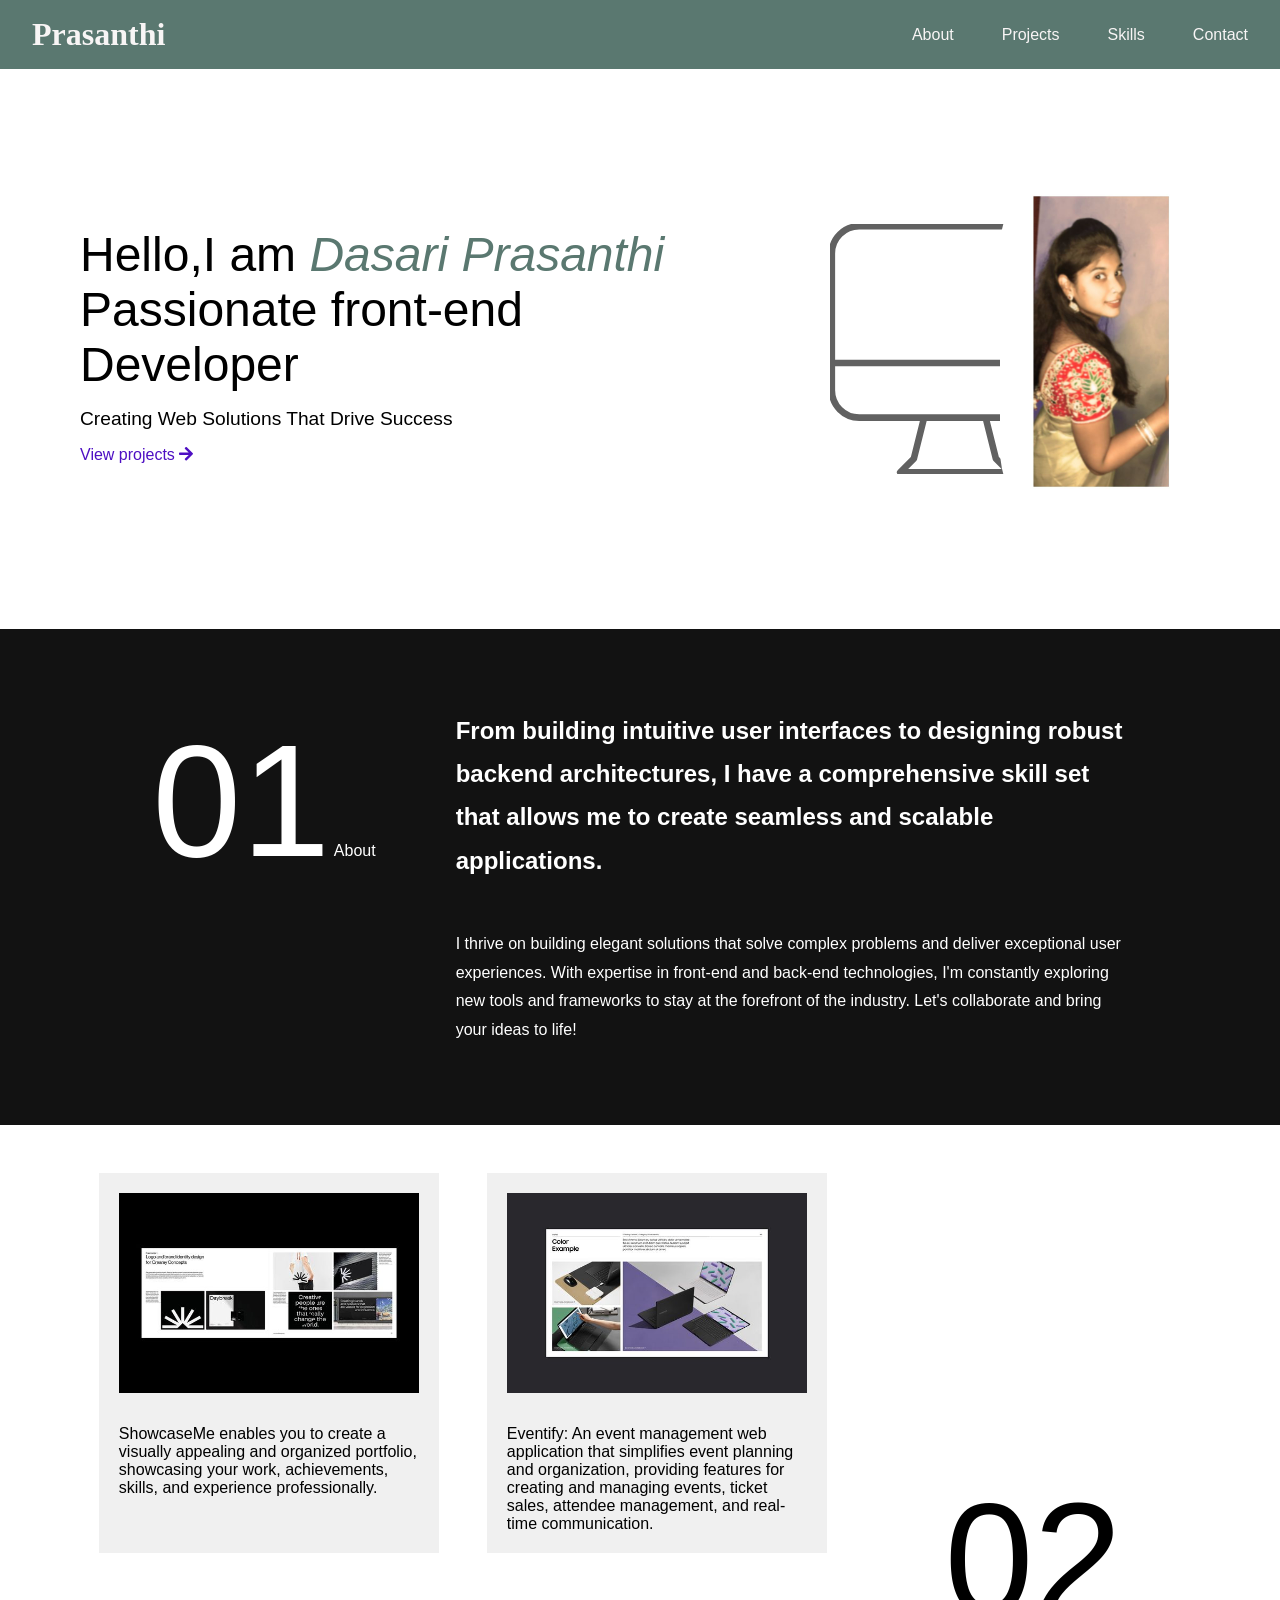
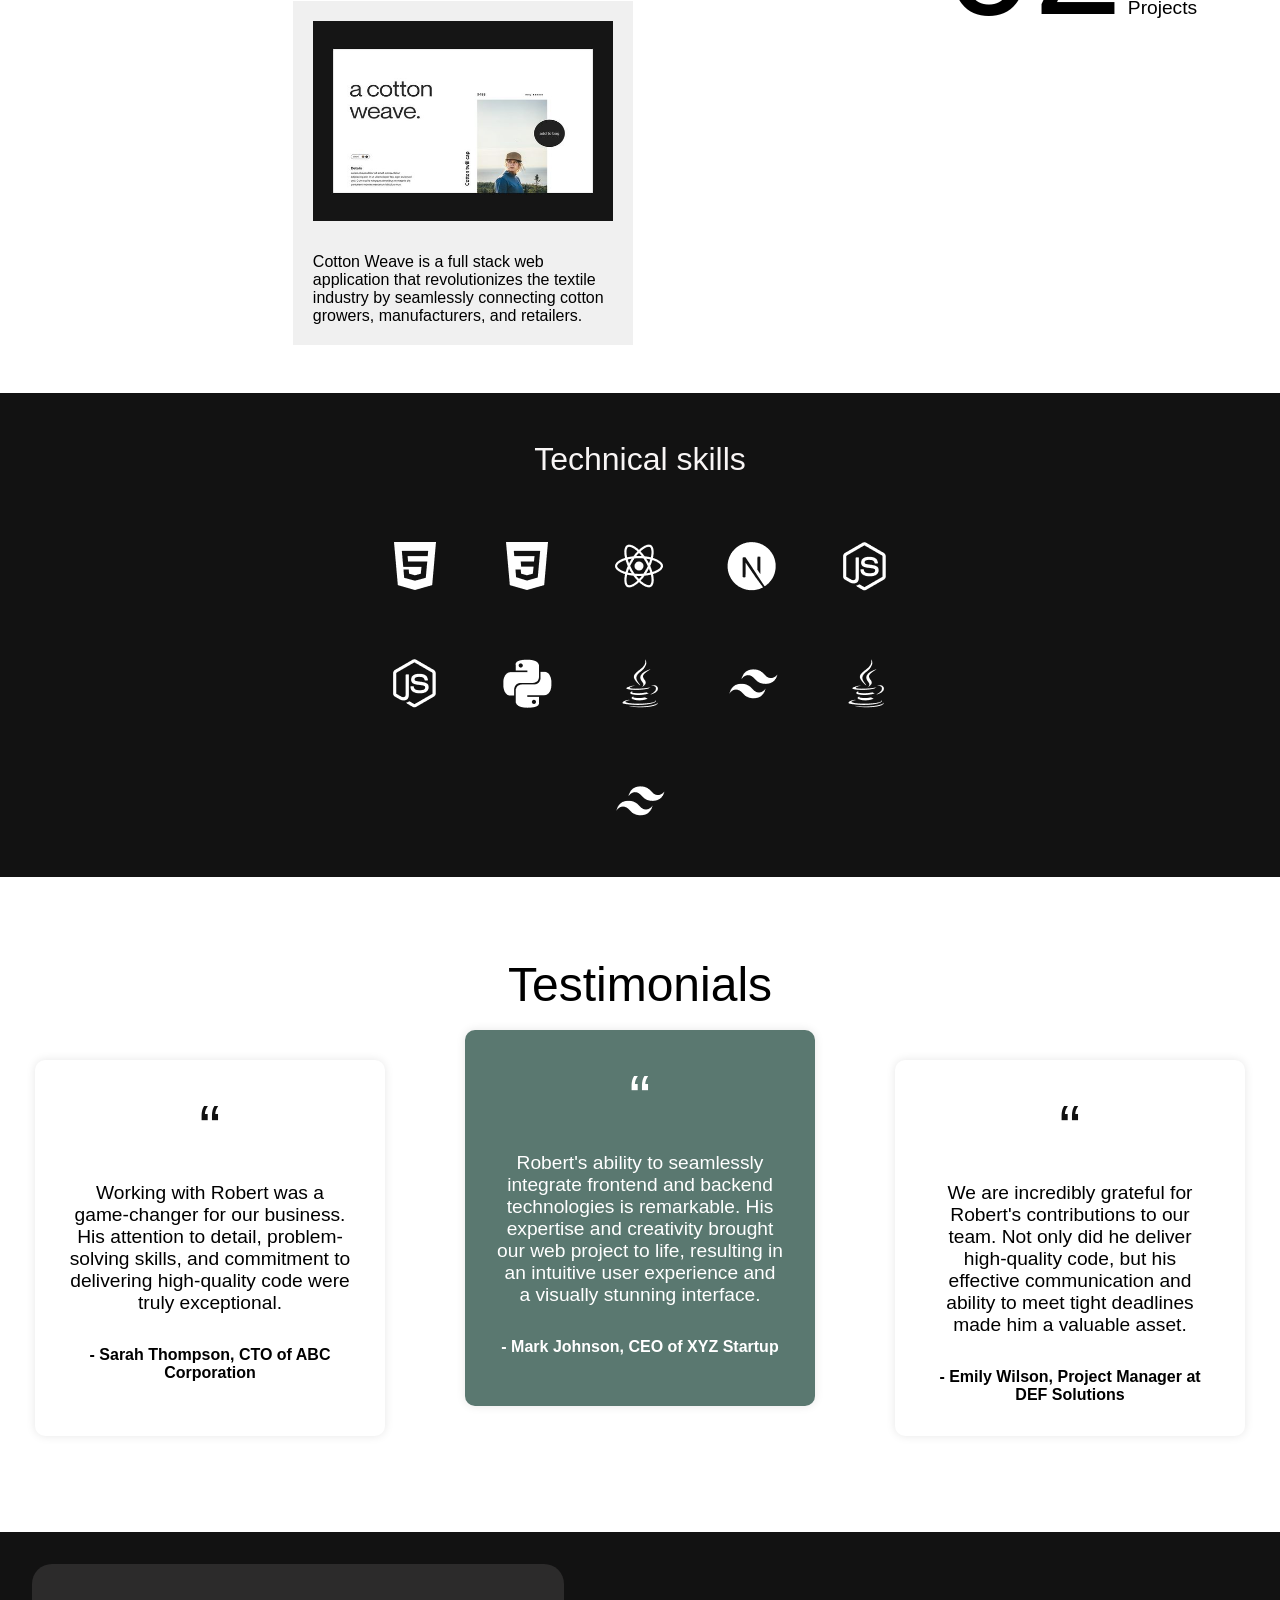
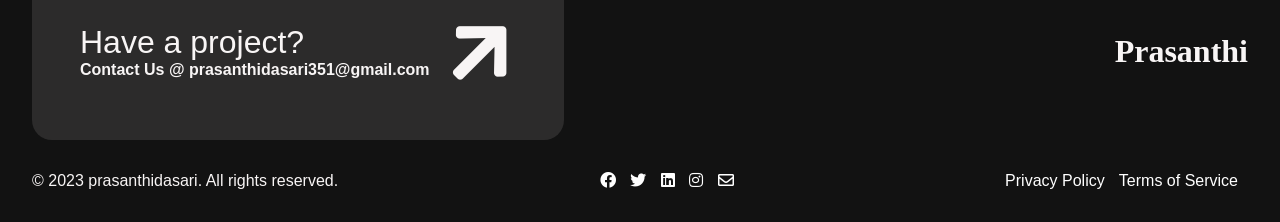
<file: project files/Prasanthi/index.html>
<!DOCTYPE html>
<html lang="en">
  <head>
    <meta charset="UTF-8" />
    <meta name="viewport" content="width=device-width, initial-scale=1.0" />
    <link
      href="https://api.fontshare.com/v2/css?f[]=poppins@701,200,500,301,201,300,601,600,401,501,400,700&f[]=styro@400&f[]=melodrama@100,200,300,400,500,600,700,800&display=swap"
      rel="stylesheet"
    />
    <link
      rel="stylesheet"
      href="https://cdnjs.cloudflare.com/ajax/libs/font-awesome/5.15.3/css/all.min.css"
    />
    <link rel="stylesheet" href="style.css" />
    <title>RE.design</title>
  </head>
  <body>
    <div class="wrapper">
      <nav class="navbar">
        <div class="name">
          <p>Prasanthi</p>
        </div>
        <div class="menu-list">
          <a href="./index.html" class="menu">About</a>
          <a href="./projects.html" class="menu">Projects</a>
          <a href="./skills.html" class="menu">Skills</a>
          <a href="#footer" class="menu">Contact</a>
        </div>
      </nav>
      <section class="hero">
        <div class="hero-content">
          <h1>
            Hello,I am <span>Dasari Prasanthi</span> <br />
            Passionate front-end Developer
          </h1>
          <p>Creating Web Solutions That Drive Success</p>
          <a href="./projects.html" class="underline-transition"
            >View projects
            <i class="fas fa-arrow-right"></i>
          </a>
        </div>
        <div class="overlap">
          <svg
            width="250"
            height="250"
            viewBox="0 0 381 381"
            fill="none"
            xmlns="http://www.w3.org/2000/svg"
          >
            <path
              d="M143.436 295.129L127.811 357.629L106.977 378.462H273.644L252.811 357.629L237.186 295.129M2.81055 211.795H377.811M44.4772 295.129H336.144C359.156 295.129 377.811 276.474 377.811 253.462V45.1286C377.811 22.1167 359.156 3.46191 336.144 3.46191H44.4772C21.4653 3.46191 2.81055 22.1167 2.81055 45.1286V253.462C2.81055 276.474 21.4653 295.129 44.4772 295.129Z"
              stroke="#616161"
              stroke-width="10"
              stroke-linecap="round"
              stroke-linejoin="round"
            />
          </svg>

          <img src="prasanthi 1.jpeg" alt="" height="400" class="img-1" />
        </div>
      </section>
      <div id="about" class="purpose">
        <div class="number"><span>01</span> About</div>
        <div class="what">
          <p class="one">
            From building intuitive user interfaces to designing robust backend
            architectures, I have a comprehensive skill set that allows me to
            create seamless and scalable applications.
          </p>
          <p class="two">
            I thrive on building elegant solutions that solve complex problems
            and deliver exceptional user experiences. With expertise in
            front-end and back-end technologies, I'm constantly exploring new
            tools and frameworks to stay at the forefront of the industry. Let's
            collaborate and bring your ideas to life!
          </p>
        </div>
      </div>
      <div id="project" class="details">
        <p class="title"><span>02</span> Projects</p>
        <div class="images">
          <div class="img img1">
            <img src="img-1.jpg" width="300" height="200" />
            <p>
              ShowcaseMe enables you to create a visually appealing and
              organized portfolio, showcasing your work, achievements, skills,
              and experience professionally.
            </p>
          </div>
          <div class="img img2">
            <img src="img-2.jpg" width="300" height="200" />
            <p>
              Eventify: An event management web application that simplifies
              event planning and organization, providing features for creating
              and managing events, ticket sales, attendee management, and
              real-time communication.
            </p>
          </div>
          <div class="img img3">
            <img src="img-3.jpg" width="300" height="200" />
            <p>
              Cotton Weave is a full stack web application that revolutionizes
              the textile industry by seamlessly connecting cotton growers,
              manufacturers, and retailers.
            </p>
          </div>
        </div>
      </div>
      <div id="skills" class="logo-loop">
        <div class="brandinfo">Technical skills</div>
        <div class="logo-wrapper">
          <div class="logo-brand">
            <img src="Frame.png" alt="Logo 1" />
          </div>
          <div class="logo-brand">
            <img src="Frame-1.png" alt="Logo 3" />
          </div>
          <div class="logo-brand">
            <img src="Frame-3.png" alt="Logo 2" />
          </div>
          <div class="logo-brand">
            <img src="Frame-4.png" alt="Logo 3" />
          </div>
          <div class="logo-brand">
            <img src="Frame-5.png" alt="Logo 3" />
          </div>
          <div class="logo-brand">
            <img src="Frame-5.png" alt="Logo 3" />
          </div>
          <div class="logo-brand">
            <img src="Frame-8.png" alt="Logo 3" />
          </div>
          <div class="logo-brand">
            <img src="Frame-9.png" alt="Logo 3" />
          </div>
          <div class="logo-brand">
            <img src="Frame-10.png" alt="Logo 3" />
          </div>
          <div class="logo-brand">
            <img src="Frame-9.png" alt="Logo 3" />
          </div>
          <div class="logo-brand">
            <img src="Frame-10.png" alt="Logo 3" />
          </div>
        </div>
      </div>
      <div class="testimonial-section" id="testimonials">
        <h1>Testimonials</h1>
        <div class="testimonials">
          <div class="testimonial-card">
            <blockquote>
              Working with Robert was a game-changer for our business. His
              attention to detail, problem-solving skills, and commitment to
              delivering high-quality code were truly exceptional.
            </blockquote>
            <p class="testimonial-author">
              - Sarah Thompson, CTO of ABC Corporation
            </p>
          </div>
          <div class="testimonial-card">
            <blockquote>
              Robert's ability to seamlessly integrate frontend and backend
              technologies is remarkable. His expertise and creativity brought
              our web project to life, resulting in an intuitive user experience
              and a visually stunning interface.
            </blockquote>
            <p class="testimonial-author">- Mark Johnson, CEO of XYZ Startup</p>
          </div>
          <div class="testimonial-card">
            <blockquote>
              We are incredibly grateful for Robert's contributions to our team.
              Not only did he deliver high-quality code, but his effective
              communication and ability to meet tight deadlines made him a
              valuable asset.
            </blockquote>
            <p class="testimonial-author">
              - Emily Wilson, Project Manager at DEF Solutions
            </p>
          </div>
        </div>
      </div>

      <footer id="footer">
        <div class="footer-content">
          <div class="footer-start">
            <div class="logo">
              <h1 style="font-family: Melodrama, serif">Prasanthi</h1>
            </div>
            <div class="footer-text">
              <div>
                <p>Have a project?</p>
                <h4>Contact Us @ prasanthidasari351@gmail.com</h4>
              </div>
              <i class="fas fa-arrow-right" id="arrow"></i>
            </div>
          </div>
          <div class="socials">
            <div class="copyright">
              <p>© 2023 prasanthidasari. All rights reserved.</p>
            </div>
            <div class="connect">
              <a href="#"><i class="fab fa-facebook"></i></a>
              <a href="#"><i class="fab fa-twitter"></i></a>
              <a href="#"><i class="fab fa-linkedin"></i></a>
              <a href="#"><i class="fab fa-instagram"></i></a>
              <a href="#"><i class="far fa-envelope"></i></a>
            </div>
            <div class="legal-links">
              <a href="#">Privacy Policy</a>
              <a href="#">Terms of Service</a>
            </div>
          </div>
        </div>
      </footer>
    </div>
  </body>
</html>
</file>
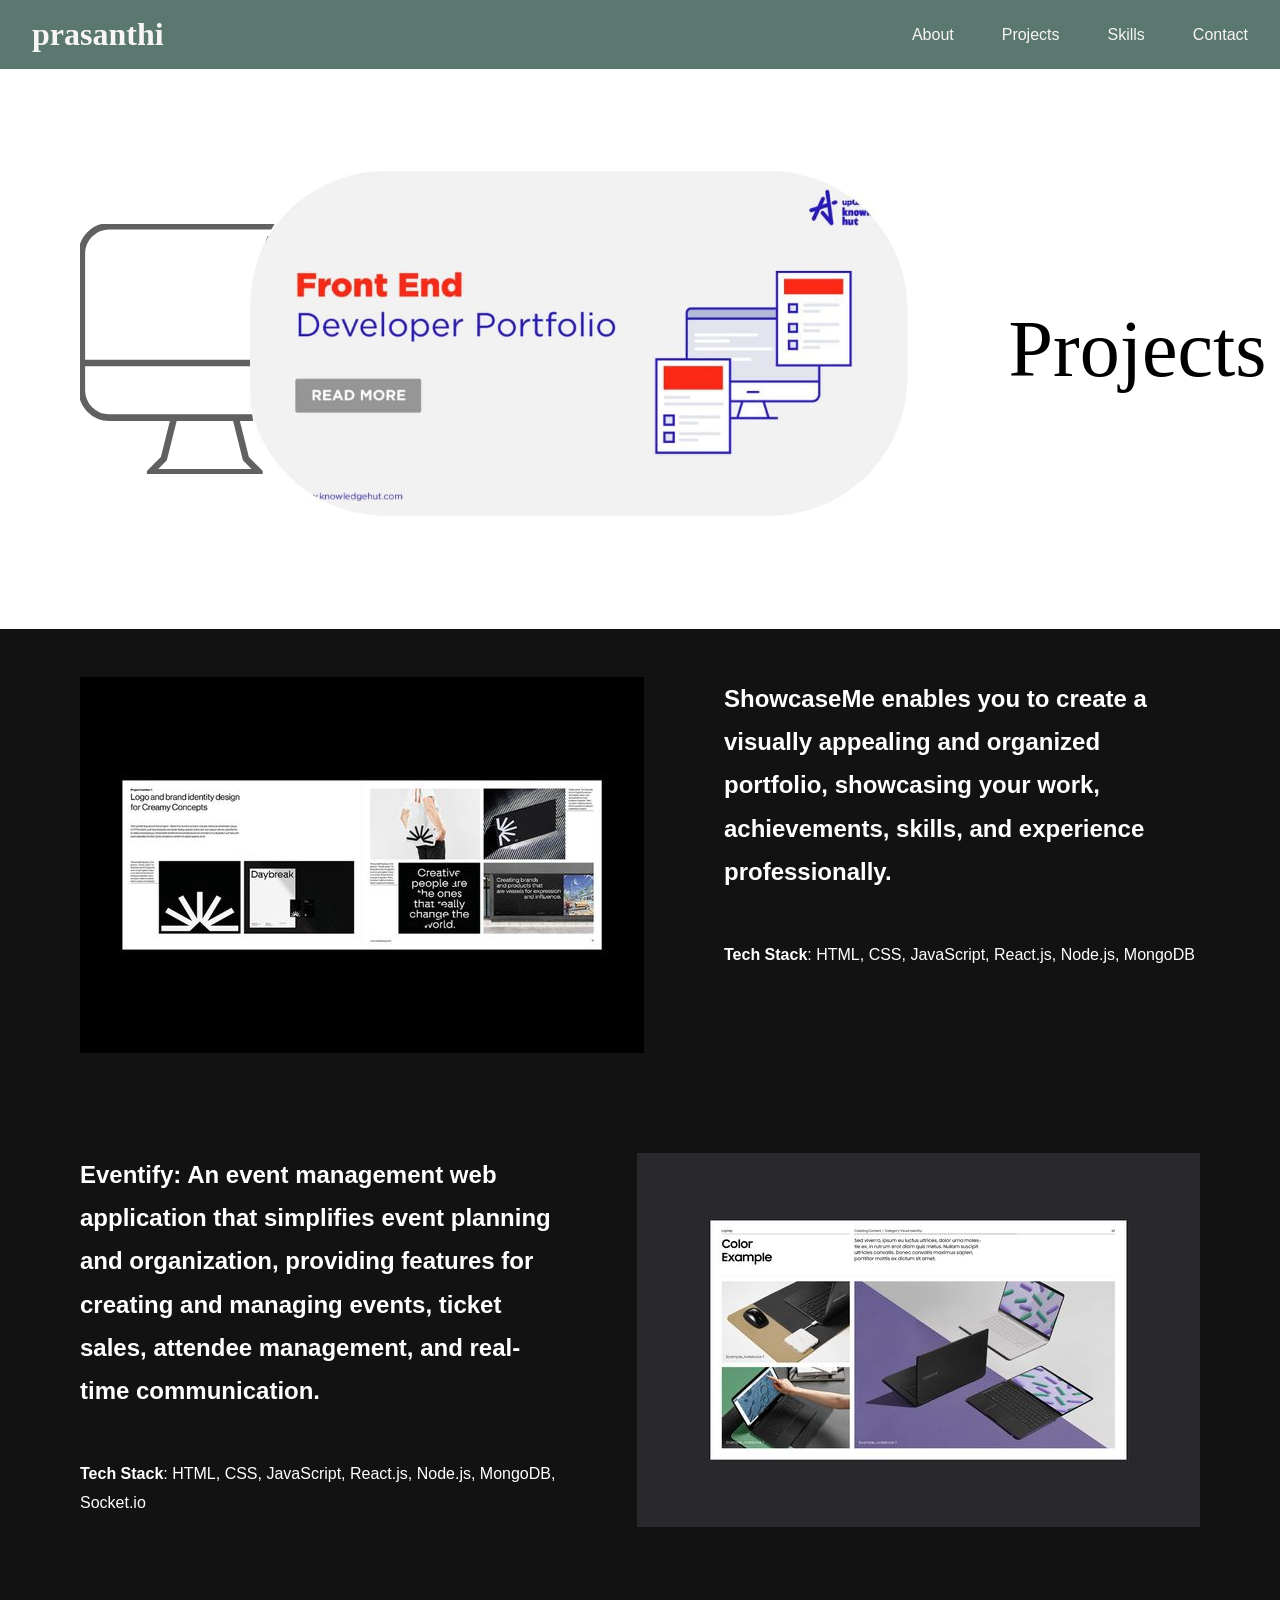
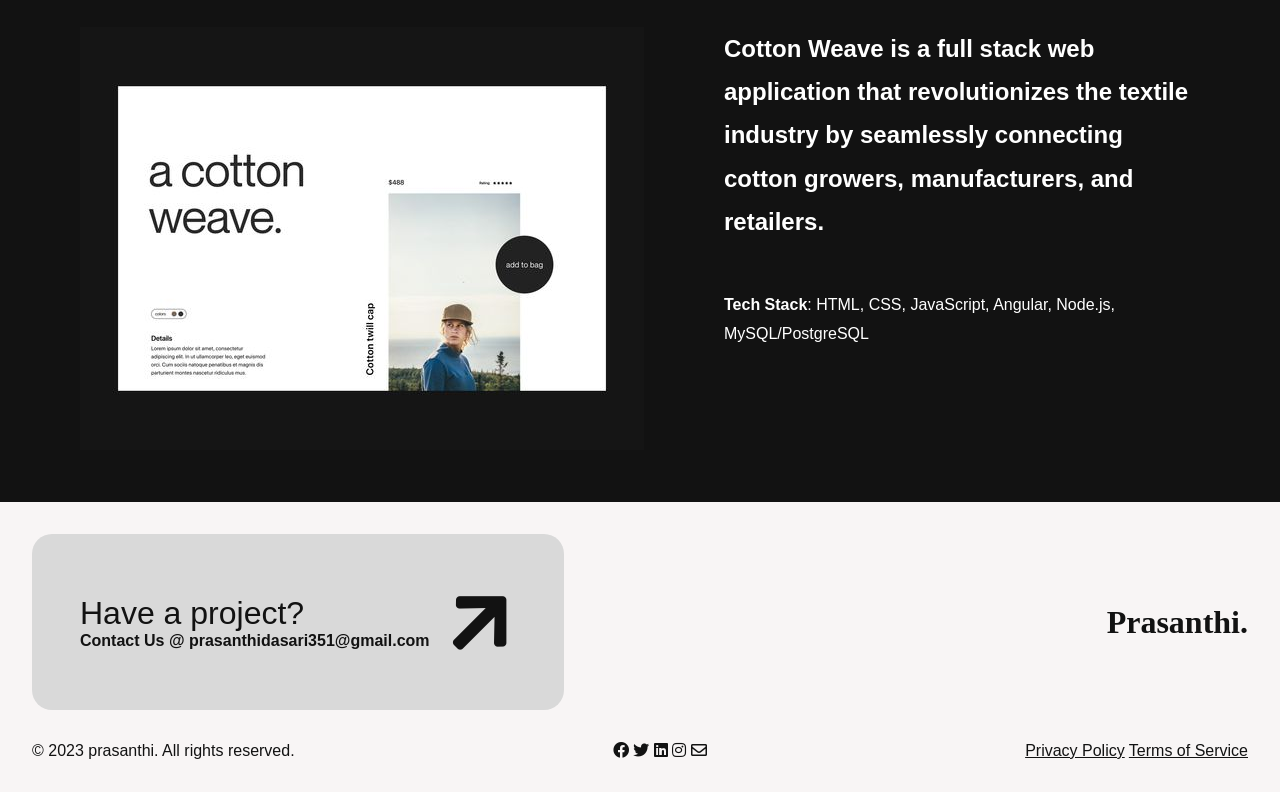
<file: project files/Prasanthi/projects.html>
<!DOCTYPE html>
<html lang="en">
  <head>
    <meta charset="UTF-8" />
    <meta name="viewport" content="width=device-width, initial-scale=1.0" />
    <link
      href="https://api.fontshare.com/v2/css?f[]=poppins@701,200,500,301,201,300,601,600,401,501,400,700&f[]=styro@400&f[]=melodrama@100,200,300,400,500,600,700,800&display=swap"
      rel="stylesheet"
    />
    <link
      rel="stylesheet"
      href="https://cdnjs.cloudflare.com/ajax/libs/font-awesome/5.15.3/css/all.min.css"
    />
    <link rel="stylesheet" href="style.css" />
    <title>RE.design</title>
  </head>
  <body>
    <div class="wrapper">
      <nav class="navbar">
        <div class="name">
          <p>prasanthi</p>
        </div>
        <div class="menu-list">
          <a href="./index.html" class="menu">About</a>
          <a href="./projects.html" class="menu">Projects</a>
          <a href="./skills.html" class="menu">Skills</a>
          <a href="#footer" class="menu">Contact</a>
        </div>
      </nav>
      <section class="hero">
        <div class="overlap">
          <svg
            width="250"
            height="250"
            viewBox="0 0 381 381"
            fill="none"
            xmlns="http://www.w3.org/2000/svg"
          >
            <path
              d="M143.436 295.129L127.811 357.629L106.977 378.462H273.644L252.811 357.629L237.186 295.129M2.81055 211.795H377.811M44.4772 295.129H336.144C359.156 295.129 377.811 276.474 377.811 253.462V45.1286C377.811 22.1167 359.156 3.46191 336.144 3.46191H44.4772C21.4653 3.46191 2.81055 22.1167 2.81055 45.1286V253.462C2.81055 276.474 21.4653 295.129 44.4772 295.129Z"
              stroke="#616161"
              stroke-width="10"
              stroke-linecap="round"
              stroke-linejoin="round"
            />
          </svg>
          <img src="ks.jpeg" alt="" height="400" class="img-1" />
        </div>
        <div class="hero-content">
          <h1 style="font-size: 5rem; font-family: Melodrama, serif">
            Projects
          </h1>
        </div>
      </section>
      <div id="project1" class="purpose" style="padding: 3rem 5rem">
        <div class="number">
          <img src="img-1.jpg" class="imgs" srcset="" />
        </div>
        <div class="what">
          <p class="one">
            ShowcaseMe enables you to create a visually appealing and organized
            portfolio, showcasing your work, achievements, skills, and
            experience professionally.
          </p>
          <p class="two">
            <strong>Tech Stack</strong>: HTML, CSS, JavaScript, React.js,
            Node.js, MongoDB
          </p>
        </div>
      </div>

      <div id="project2" class="details purpose" style="padding: 3rem 5rem">
        <div class="number">
          <img src="img-2.jpg" alt="" class="imgs" />
        </div>
        <div class="what">
          <p class="one">
            Eventify: An event management web application that simplifies event
            planning and organization, providing features for creating and
            managing events, ticket sales, attendee management, and real-time
            communication.
          </p>
          <p class="two">
            <strong>Tech Stack</strong>: HTML, CSS, JavaScript, React.js,
            Node.js, MongoDB, Socket.io
          </p>
        </div>
      </div>

      <div id="project3" class="purpose" style="padding: 3rem 5rem">
        <div class="number"><img src="img-3.jpg" class="imgs" /></div>
        <div class="what">
          <p class="one">
            Cotton Weave is a full stack web application that revolutionizes the
            textile industry by seamlessly connecting cotton growers,
            manufacturers, and retailers.
          </p>
          <p class="two">
            <strong>Tech Stack</strong>: HTML, CSS, JavaScript, Angular,
            Node.js, MySQL/PostgreSQL
          </p>
        </div>
      </div>

      <footer class="light" id="footer">
        <div class="footer-content">
          <div class="footer-start">
            <div class="logo">
              <h1 style="font-family: Melodrama, serif">Prasanthi.</h1>
            </div>
            <div class="footer-text" style="background-color: #d9d9d9">
              <div>
                <p>Have a project?</p>
                <h4>Contact Us @ prasanthidasari351@gmail.com</h4>
              </div>
              <i class="fas fa-arrow-right" id="arrow"></i>
            </div>
          </div>
          <div class="socials">
            <div class="copyright">
              <p>© 2023 prasanthi. All rights reserved.</p>
            </div>
            <div class="connects">
              <a href="#"><i class="fab fa-facebook light"></i></a>
              <a href="#"><i class="fab fa-twitter light"></i></a>
              <a href="#"><i class="fab fa-linkedin light"></i></a>
              <a href="#"><i class="fab fa-instagram light"></i></a>
              <a href="#"><i class="far fa-envelope light"></i></a>
            </div>
            <div class="legal-link light">
              <a href="#" class="light">Privacy Policy</a>
              <a href="#" class="light">Terms of Service</a>
            </div>
          </div>
        </div>
      </footer>
    </div>
  </body>
</html>
</file>
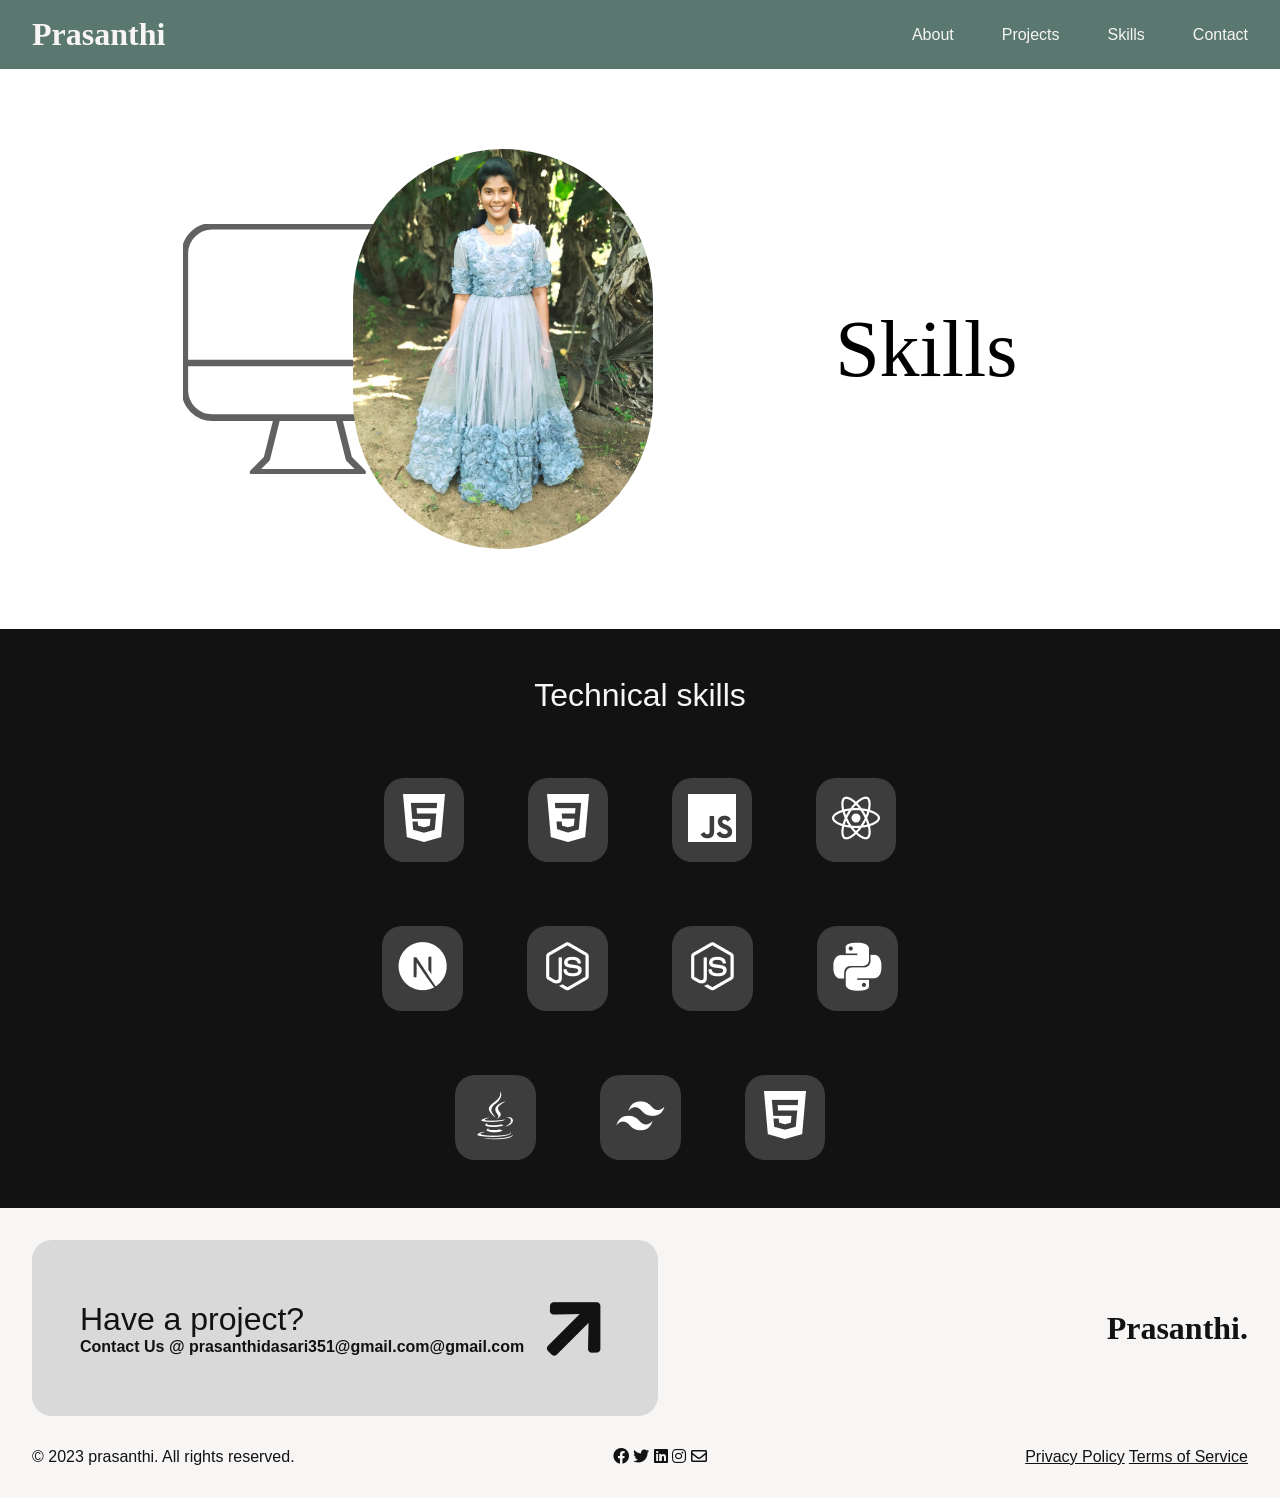
<file: project files/Prasanthi/skills.html>
<!DOCTYPE html>
<html lang="en">
  <head>
    <meta charset="UTF-8" />
    <meta name="viewport" content="width=device-width, initial-scale=1.0" />
    <link
      href="https://api.fontshare.com/v2/css?f[]=poppins@701,200,500,301,201,300,601,600,401,501,400,700&f[]=styro@400&f[]=melodrama@100,200,300,400,500,600,700,800&display=swap"
      rel="stylesheet"
    />
    <link
      rel="stylesheet"
      href="https://cdnjs.cloudflare.com/ajax/libs/font-awesome/5.15.3/css/all.min.css"
    />
    <link rel="stylesheet" href="style.css" />
    <title>RE.design</title>
  </head>
  <body>
    <div class="wrapper">
      <nav class="navbar">
        <div class="name">
          <p>Prasanthi</p>
        </div>
        <div class="menu-list">
          <a href="./index.html" class="menu">About</a>
          <a href="./projects.html" class="menu">Projects</a>
          <a href="./skills.html" class="menu">Skills</a>
          <a href="#footer" class="menu">Contact</a>
        </div>
      </nav>
      <section class="hero">
        <div class="overlap">
          <svg
            width="250"
            height="250"
            viewBox="0 0 381 381"
            fill="none"
            xmlns="http://www.w3.org/2000/svg"
          >
            <path
              d="M143.436 295.129L127.811 357.629L106.977 378.462H273.644L252.811 357.629L237.186 295.129M2.81055 211.795H377.811M44.4772 295.129H336.144C359.156 295.129 377.811 276.474 377.811 253.462V45.1286C377.811 22.1167 359.156 3.46191 336.144 3.46191H44.4772C21.4653 3.46191 2.81055 22.1167 2.81055 45.1286V253.462C2.81055 276.474 21.4653 295.129 44.4772 295.129Z"
              stroke="#616161"
              stroke-width="10"
              stroke-linecap="round"
              stroke-linejoin="round"
            />
          </svg>
          <img src="prasanthi 2.jpeg" alt="" height="400" class="img-1" />
        </div>
        <div class="hero-content">
          <h1 style="font-size: 5rem; font-family: Melodrama, serif">Skills</h1>
        </div>
      </section>

      <div id="skills" class="logo-loop">
        <div class="brandinfo">Technical skills</div>
        <div class="logo-wrapper">
          <div class="logo-brand back">
            <img src="Frame.png" alt="Logo 1" />
          </div>
          <div class="logo-brand back">
            <img src="Frame-1.png" alt="Logo 3" />
          </div>
          <div class="logo-brand back">
            <img src="Frame-2.png" alt="Logo 2" />
          </div>
          <div class="logo-brand back">
            <img src="Frame-3.png" alt="Logo 3" />
          </div>
          <div class="logo-brand back">
            <img src="Frame-4.png" alt="Logo 3" />
          </div>
          <div class="logo-brand back">
            <img src="Frame-5.png" alt="Logo 3" />
          </div>
          <div class="logo-brand back">
            <img src="Frame-5.png" alt="Logo 3" />
          </div>
          <div class="logo-brand back">
            <img src="Frame-8.png" alt="Logo 3" />
          </div>
          <div class="logo-brand back">
            <img src="Frame-9.png" alt="Logo 3" />
          </div>
          <div class="logo-brand back">
            <img src="Frame-10.png" alt="Logo 3" />
          </div>
          <div class="logo-brand back">
            <img src="Frame.png" alt="Logo 3" />
          </div>
        </div>
      </div>

      <footer id="footer" class="light">
        <div class="footer-content">
          <div class="footer-start">
            <div class="logo">
              <h1 style="font-family: Melodrama, serif">Prasanthi.</h1>
            </div>
            <div class="footer-text" style="background-color: #d9d9d9">
              <div>
                <p>Have a project?</p>
                <h4>Contact Us @ prasanthidasari351@gmail.com@gmail.com</h4>
              </div>
              <i class="fas fa-arrow-right" id="arrow"></i>
            </div>
          </div>
          <div class="socials light">
            <div class="copyright">
              <p>© 2023 prasanthi. All rights reserved.</p>
            </div>
            <div class="connects">
              <a href="#"><i class="fab fa-facebook light"></i></a>
              <a href="#"><i class="fab fa-twitter light"></i></a>
              <a href="#"><i class="fab fa-linkedin light"></i></a>
              <a href="#"><i class="fab fa-instagram light"></i></a>
              <a href="#"><i class="far fa-envelope light"></i></a>
            </div>
            <div class="legal-link light">
              <a href="#" class="light">Privacy Policy</a>
              <a href="#" class="light">Terms of Service</a>
            </div>
          </div>
        </div>
      </footer>
    </div>
  </body>
</html>
</file>
<file: project files/Prasanthi/style.css>
:root {
    --primary-color-1: #121212;
    --primary-color-2: #4e0fc3;
    --primary-color-3: #f8f5f5;
    --primary-color-4: #5a7870;
    --primary-color-1-shade: #2c2b2b;
    --primary-color-3-shade: #fafafadd;
  }
  html {
    scroll-behavior: smooth;
  }
  * {
    margin: 0;
    padding: 0;
    box-sizing: border-box;
    font-family: "Poppins", sans-serif;
  }
  
  ::-webkit-scrollbar {
    width: 8px;
  }
  ::-webkit-scrollbar-thumb {
    background: #3d3d3d;
    border-radius: 20px;
  }
  .wrapper {
    display: flex;
    flex-direction: column;
    overflow: hidden;
  }
  nav {
    padding: 1rem 2rem;
    display: flex;
    align-items: center;
    justify-content: space-between;
    background-color: var(--primary-color-4);
    color: var(--primary-color-3);
  }
  .menu-list {
    display: flex;
    gap: 3rem;
  }
  
  .menu {
    text-decoration: none;
    color: var(--primary-color-3);
  }
  .menu:hover {
    color: var(--primary-color-1);
    transition: color 0.2s;
  }
  
  .name {
    display: flex;
  }
  .overlap {
    display: flex;
    align-items: center;
  }
  .hero {
    padding: 5rem;
    display: flex;
    gap: 5rem;
    align-items: center;
    justify-content: space-evenly;
  }
  .img-1 {
    border-radius: 10rem;
    margin-left: -5rem;
    border-bottom-right-radius: 5px solid rgba(90, 120, 112);
  }
  
  .hero-content {
    display: flex;
    flex-direction: column;
    gap: 1rem;
  }
  
  .logo img {
    height: 30px;
  }
  
  .name > p {
    font-family: "Melodrama", serif;
    font-size: 2rem;
    font-weight: 900;
  }
  
  .hero-content h1 {
    font-weight: 500;
    font-size: 3rem;
    padding-right: 5rem;
  }
  .hero-content h1 > span {
    font-style: italic;
    color: #5a7870;
  }
  .hero-content p {
    font-size: 1.2rem;
  }
  .logo-loop {
    background-color: var(--primary-color-1);
    padding: 3rem;
    display: flex;
    text-align: center;
    flex-direction: column;
    align-items: center;
    justify-content: center;
    gap: 4rem;
  }
  .brandinfo {
    font-size: 2rem;
    color: var(--primary-color-3);
    /* font-weight: 800; */
  }
  .logo-wrapper {
    display: flex;
    justify-content: center;
    flex-wrap: wrap;
    gap: 4rem;
    width: 50%;
  }
  .hero-content > a {
    padding-bottom: 0.5rem;
    align-self: flex-start;
  }
  .brand-logo img {
    filter: contrast(1.2);
    image-rendering: pixelated;
  }
  .underline-transition {
    position: relative;
    display: inline-block;
    text-decoration: none;
    color: var(--primary-color-2);
    transition: color 0.3s;
    /* font-weight: 700; */
  }
  
  .underline-transition::after {
    content: "";
    position: absolute;
    left: 0;
    bottom: -2px;
    width: 100%;
    height: 2px;
    background-color: var(--primary-color-2);
    transform: scaleX(0);
    transform-origin: bottom right;
    transition: transform 0.3s;
  }
  
  .underline-transition:hover::after {
    transform: scaleX(1);
    transform-origin: bottom left;
  }
  
  .purpose {
    display: flex;
    justify-content: center;
    padding: 5rem;
    background-color: var(--primary-color-1);
    color: white;
    gap: 5rem;
  }
  .purpose span {
    font-size: 10rem;
  }
  .purpose > img {
    border-radius: 20px;
    min-width: none;
  }
  .what > .one {
    font-weight: 600;
    font-size: 1.5rem;
  }
  .two {
    font-weight: 400;
  }
  .what {
    display: flex;
    flex-direction: column;
    gap: 3rem;
    font-size: 1rem;
    width: 60%;
    line-height: 1.8;
  }
  .details {
    display: flex;
    flex-direction: row-reverse;
    padding: 2rem;
    justify-content: space-around;
  }
  .details > p > span {
    font-size: 10rem;
  }
  .details > .title {
    font-size: 1.2rem;
    align-self: center;
  }
  .img1 {
    grid-area: img1;
  }
  .img2 {
    grid-area: img2;
  }
  .img3 {
    grid-area: img3;
  }
  .images {
    display: grid;
    grid-template-areas:
      "img1 img2"
      "img3 img3";
    gap: 3rem;
    padding: 1rem;
    justify-items: center;
  }
  
  .img {
    background-color: #f0f0f0;
    padding: 20px;
    display: flex;
    flex-direction: column;
    gap: 2rem;
    width: min-content;
  }
  .testimonial-section {
    text-align: center;
    padding: 5rem 0;
  }
  
  .testimonial-section h1 {
    font-size: 3rem;
    font-weight: 400;
    margin-bottom: 2rem;
  }
  
  .testimonials {
    display: flex;
    justify-content: center;
    gap: 3rem;
    flex-wrap: wrap;
  }
  
  .testimonial-card {
    border-radius: 10px;
    width: 350px;
    margin: 1rem;
    padding: 2rem;
    background-color: #ffffff;
    text-align: center;
    box-shadow: 0 0 10px rgba(0, 0, 0, 0.1);
  }
  
  .testimonial-card blockquote {
    font-size: 1.2rem;
    margin-bottom: 2rem;
  }
  
  .testimonial-card .testimonial-author {
    font-weight: 600;
  }
  
  .testimonial-card::before {
    content: "\201C";
    font-family: Arial, sans-serif;
    font-size: 4rem;
    color: var(--primary-color-1);
    display: block;
    margin-bottom: 1rem;
  }
  
  .testimonial-card:nth-child(2) {
    background-color: var(--primary-color-4);
    color: #ffffff;
    position: relative;
    transform: translateY(-30px);
  }
  
  .testimonial-card:nth-child(2)::before {
    content: "\201C";
    color: #ffffff;
  }
  
  .testimonial-card:nth-child(2) .testimonial-author {
    color: #ffffff;
  }
  
  .testimonial-card ul {
    list-style: none;
    padding: 0;
    margin-bottom: 2rem;
  }
  
  .testimonial-card li {
    display: flex;
    align-items: center;
    margin-bottom: 1rem;
  }
  .light {
    background-color: var(--primary-color-3);
    color: var(--primary-color-1);
  }
  .light > a {
    color: var(--primary-color-1);
  }
  
  footer {
    background-color: var(--primary-color-1);
    color: var(--primary-color-3);
    padding: 2rem;
  }
  #arrow {
    font-size: 5rem;
    transform: rotate(-45deg);
  }
  
  .footer-content {
    display: flex;
    flex-direction: column;
  }
  .footer-start {
    display: flex;
    flex-direction: row-reverse;
    align-items: center;
    justify-content: space-between;
  
    margin-bottom: 2rem;
  }
  .footer-text {
    display: flex;
    gap: 1rem;
    padding: 3rem;
    border-radius: 20px;
    justify-self: flex-start;
    background-color: var(--primary-color-1-shade);
    align-items: center;
  }
  .footer-text p {
    font-size: 2rem;
  }
  
  .footer-social-icons a:hover {
    opacity: 0.8;
  }
  .socials {
    display: flex;
    justify-content: space-between;
  }
  
  .legal-links a,
  .connect i {
    color: #ffffff;
    text-decoration: none;
    margin-right: 10px;
  }
  
  .legal-links a:hover,
  i:hover {
    opacity: 0.8;
    cursor: pointer;
  }
  .back {
    padding: 1rem;
    background-color: #3d3d3d;
    border-radius: 20px;
  }
  .light > i {
    color: #121212;
  }
  @media screen and (max-width: 1200px) {
    body,
    html {
      font-size: 14px;
    }
    .hero > .img-2 {
      display: none;
    }
    .plans {
      flex-wrap: wrap;
      justify-content: center;
    }
    .testimonial-card:nth-child(2) {
      transform: translateY(0px);
    }
  }
  @media screen and (max-width: 768px) {
    body,
    html {
      font-size: 12px;
    }
    .name > svg {
      width: 20px;
      height: 20px;
    }
    .menu-list {
      display: none;
    }
    .hero > img {
      display: none;
    }
    .overlap > svg {
      display: none;
    }
    .overlap > img {
      margin-left: 0;
    }
  
    .name {
      justify-content: center;
      align-items: center;
    }
  
    .menu-toggle {
      display: block;
    }
  
    .menu-toggle button {
      background-color: transparent;
      border: none;
      font-size: 2rem;
      color: var(--primary-color-1);
      cursor: pointer;
    }
  
    .menu-toggle .icon-menu {
      display: block;
    }
  
    .menu-toggle .icon-close {
      display: none;
    }
    .hero-content > a {
      align-self: center;
    }
  
    nav.menu-open .menu-toggle .icon-menu {
      display: none;
    }
  
    nav.menu-open .menu-toggle .icon-close {
      display: block;
    }
  
    nav.menu-open .menu-list {
      display: flex;
      flex-direction: column;
      align-items: center;
      gap: 1.5rem;
    }
  
    .hero {
      flex-direction: column;
      padding: 3rem;
      text-align: center;
      align-items: center;
    }
  
    .hero-content {
      gap: 2rem;
      width: 100%;
    }
  
    .hero-content h1 {
      font-size: 1.8rem;
      padding: 0;
    }
  
    .hero-content p {
      font-size: 1rem;
    }
  
    .brand-logo img {
      height: 20px;
    }
  
    .logo-wrapper {
      width: 100%;
    }
  
    .purpose {
      flex-direction: column;
      padding: 3rem;
      gap: 3rem;
    }
  
    .purpose span {
      font-size: 6rem;
    }
  
    .what {
      width: 100%;
      padding: 2rem;
    }
  
    .details {
      flex-direction: column;
      gap: 2rem;
      padding: 1rem;
    }
  
    .details p.title {
      text-align: center;
    }
  
    .images {
      display: flex;
      justify-content: center;
      flex-wrap: wrap;
    }
    .imgs {
      width: -webkit-fill-available;
    }
  
    footer {
      padding: 1rem;
    }
  
    .footer-start {
      flex-direction: column;
      justify-content: center;
      text-align: center;
      gap: 1rem;
    }
  
    .footer-text {
      padding: 2rem;
      text-align: left;
    }
    .footer-text p {
      font-size: 1.5rem;
    }
  
    .footer-social-icons,
    .legal-links {
      justify-content: center;
    }
    .socials {
      gap: 1rem;
      flex-wrap: wrap;
      justify-content: center;
    }
  }
  @media screen and (max-width: 768px) {
    .images {
      grid-template-areas:
        "img1"
        "img2"
        "img3";
      gap: 0.5rem;
      padding: 0.5rem;
    }
  }
</file>
